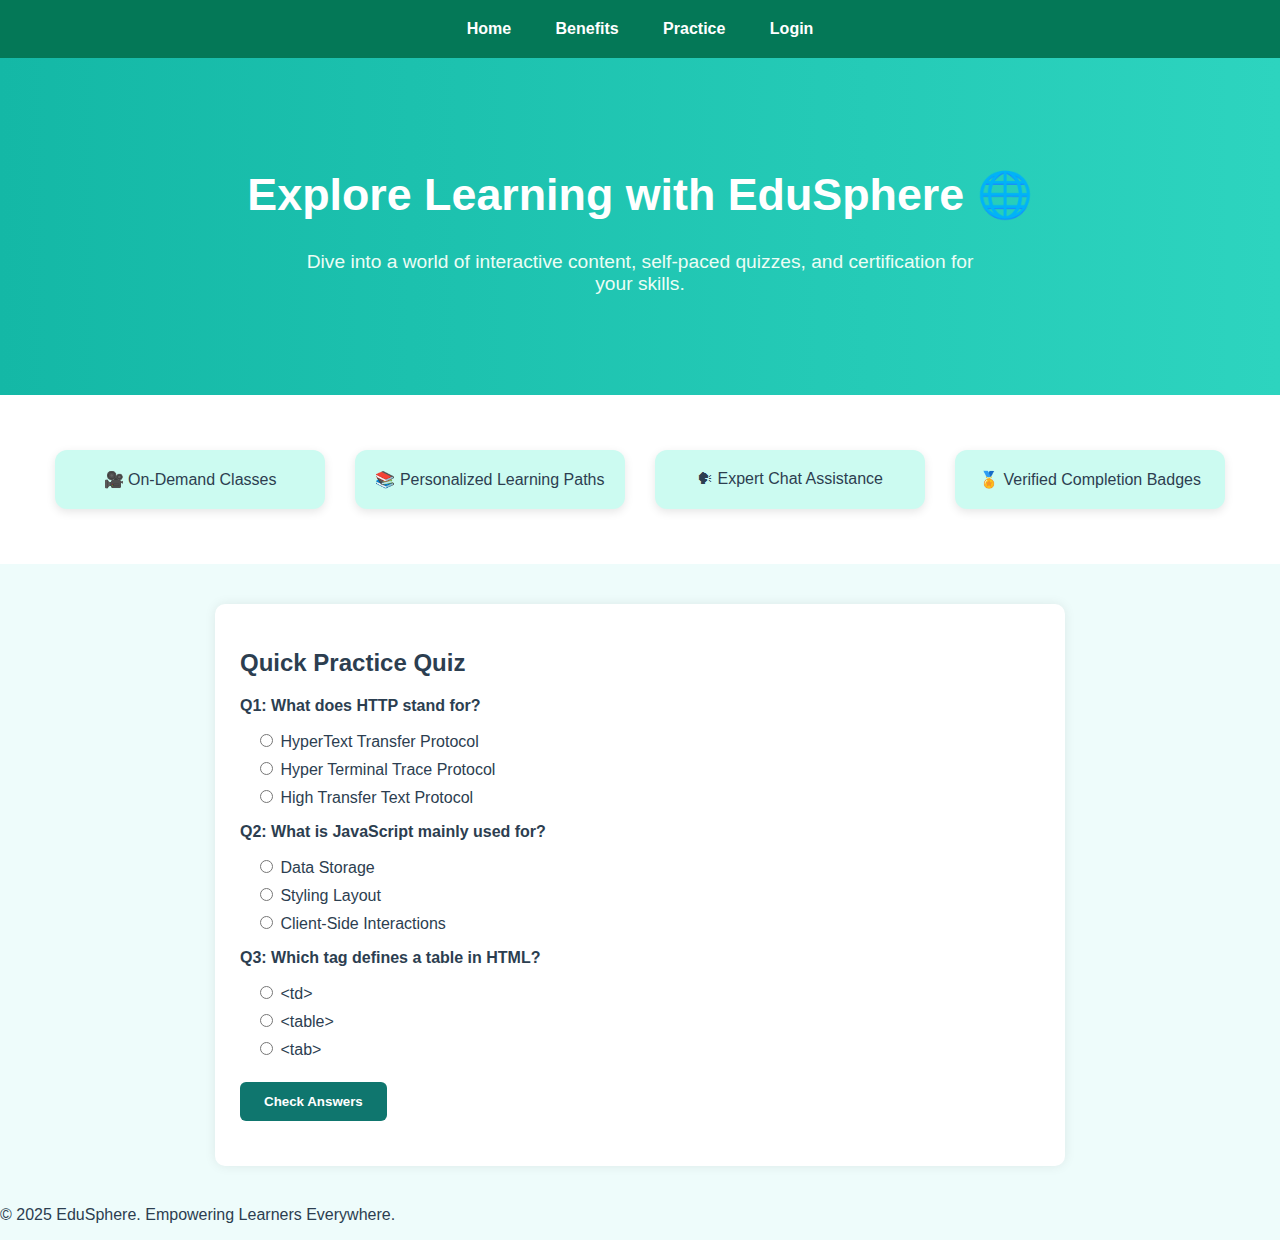
<file: index.html>
<!DOCTYPE html>
<html lang="en">
<head>
  <meta charset="UTF-8" />
  <meta name="viewport" content="width=device-width, initial-scale=1" />
  <title>EduSphere - Home</title>
  <link rel="stylesheet" href="style.css" />
</head>
<body>

  <header>
    <nav>
      <a href="#home">Home</a>
      <a href="#benefits">Benefits</a>
      <a href="#practice">Practice</a>
      <a href="login.html">Login</a>
    </nav>
  </header>

  <section id="home" class="hero">
    <h1>Explore Learning with EduSphere 🌐</h1>
    <p class="hero-subtext">
      Dive into a world of interactive content, self-paced quizzes, and certification for your skills.
    </p>
  </section>

  <section id="benefits" class="features">
    <div class="feature">🎥 On-Demand Classes</div>
    <div class="feature">📚 Personalized Learning Paths</div>
    <div class="feature">🗣 Expert Chat Assistance</div>
    <div class="feature">🏅 Verified Completion Badges</div>
  </section>

  <section id="practice" class="container">
    <h2>Quick Practice Quiz</h2>
    <form id="quiz-form">
      <div class="quiz-question">
        <p><b>Q1:</b> What does HTTP stand for?</p>
        <label><input type="radio" name="q1" value="correct"> HyperText Transfer Protocol</label>
        <label><input type="radio" name="q1" value="wrong"> Hyper Terminal Trace Protocol</label>
        <label><input type="radio" name="q1" value="wrong"> High Transfer Text Protocol</label>
      </div>

      <div class="quiz-question">
        <p><b>Q2:</b> What is JavaScript mainly used for?</p>
        <label><input type="radio" name="q2" value="wrong"> Data Storage</label>
        <label><input type="radio" name="q2" value="wrong"> Styling Layout</label>
        <label><input type="radio" name="q2" value="correct"> Client-Side Interactions</label>
      </div>

      <div class="quiz-question">
        <p><b>Q3:</b> Which tag defines a table in HTML?</p>
        <label><input type="radio" name="q3" value="wrong"> &lt;td&gt;</label>
        <label><input type="radio" name="q3" value="correct"> &lt;table&gt;</label>
        <label><input type="radio" name="q3" value="wrong"> &lt;tab&gt;</label>
      </div>

      <button type="submit" class="btn">Check Answers</button>
    </form>

    <div id="quiz-result"></div>
  </section>

  <footer>
    <p>© 2025 EduSphere. Empowering Learners Everywhere.</p>
  </footer>

  <script src="script.js"></script>
</body>
</html>
</file>
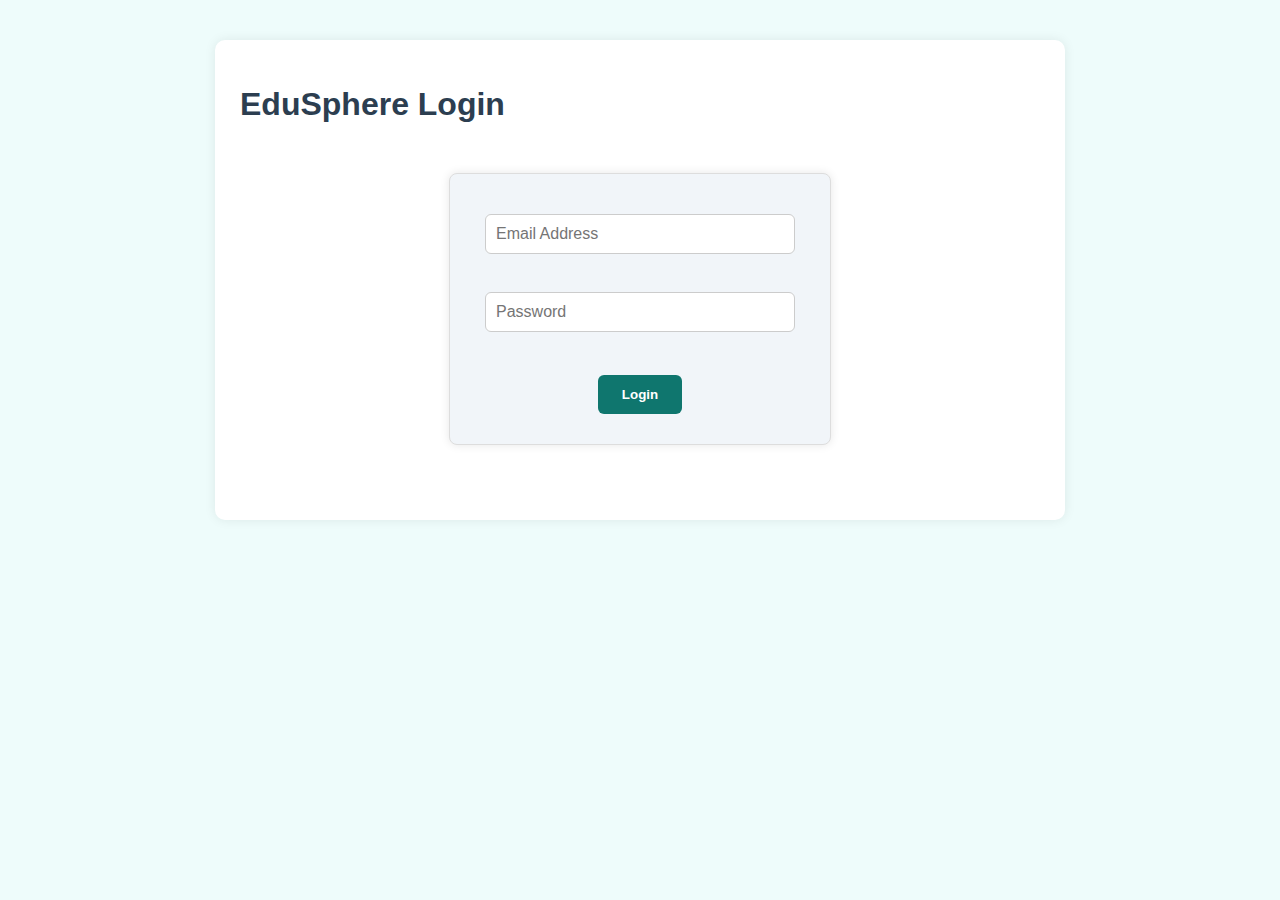
<file: login.html>
<!DOCTYPE html>
<html lang="en">
<head>
  <meta charset="UTF-8" />
  <meta name="viewport" content="width=device-width, initial-scale=1" />
  <title>Login - EduSphere</title>
  <link rel="stylesheet" href="style.css" />
</head>
<body>

  <div class="container">
    <h1>EduSphere Login</h1>

    <div class="login-box">
      <input id="email" type="email" placeholder="Email Address" /><br /><br />
      <input id="password" type="password" placeholder="Password" /><br /><br />
      <button class="btn" onclick="handleLogin()">Login</button>
    </div>
  </div>

  <script>
    function handleLogin() {
      const email = document.getElementById("email").value.trim();
      const password = document.getElementById("password").value.trim();

      if (email && password) {
        alert("Login Successful!");
        window.location.href = "index.html";
      } else {
        alert("Please enter both email and password.");
      }
    }
  </script>
</body>
</html>
</file>
<file: style.css>
/* General */
body {
  margin: 0;
  font-family: 'Roboto', sans-serif;
  background-color: #eefcfb;
  color: #2c3e50;
}

header {
  background: #047857;
  color: white;
  padding: 20px;
  text-align: center;
}

nav a {
  color: white;
  margin: 0 20px;
  text-decoration: none;
  font-weight: bold;
}

.hero {
  padding: 80px 20px;
  background: linear-gradient(to right, #14b8a6, #2dd4bf);
  color: white;
  text-align: center;
}

.hero h1 {
  font-size: 2.8rem;
}

.hero-subtext {
  font-size: 1.2rem;
  max-width: 700px;
  margin: 20px auto;
  color: #ecfdf5;
  font-weight: 500;
}

.features {
  display: flex;
  flex-wrap: wrap;
  justify-content: center;
  padding: 40px 20px;
  background: #ffffff;
}

.feature {
  background: #ccfbf1;
  border-radius: 12px;
  margin: 15px;
  padding: 20px;
  width: 230px;
  text-align: center;
  font-size: 1rem;
  box-shadow: 0 3px 10px rgba(0,0,0,0.1);
  transition: transform 0.3s ease;
}

.feature:hover {
  transform: scale(1.05);
}

.container {
  max-width: 800px;
  margin: 40px auto;
  padding: 25px;
  background: white;
  border-radius: 10px;
  box-shadow: 0 0 12px rgba(0,0,0,0.08);
}

.quiz-question p {
  font-weight: bold;
}

label {
  display: block;
  margin-left: 15px;
  margin-bottom: 8px;
  cursor: pointer;
}

.btn {
  display: inline-block;
  padding: 12px 24px;
  background: #0f766e;
  color: white;
  border: none;
  border-radius: 6px;
  cursor: pointer;
  font-weight: 600;
  margin-top: 15px;
}

.btn:hover {
  background-color: #0d9488;
}

#quiz-result {
  margin-top: 20px;
  font-size: 1.2rem;
  font-weight: bold;
  text-align: center;
}

.login-box {
  background-color: #f1f5f9;
  padding: 30px;
  width: 320px;
  margin: 50px auto;
  border-radius: 8px;
  border: 1px solid #ddd;
  text-align: center;
  box-shadow: 0 0 10px rgba(0,0,0,0.1);
}

input[type="email"],
input[type="password"] {
  width: 90%;
  padding: 10px;
  margin: 10px 0;
  border-radius: 6px;
  border: 1px solid #ccc;
  font-size: 1rem;
}
</file>
